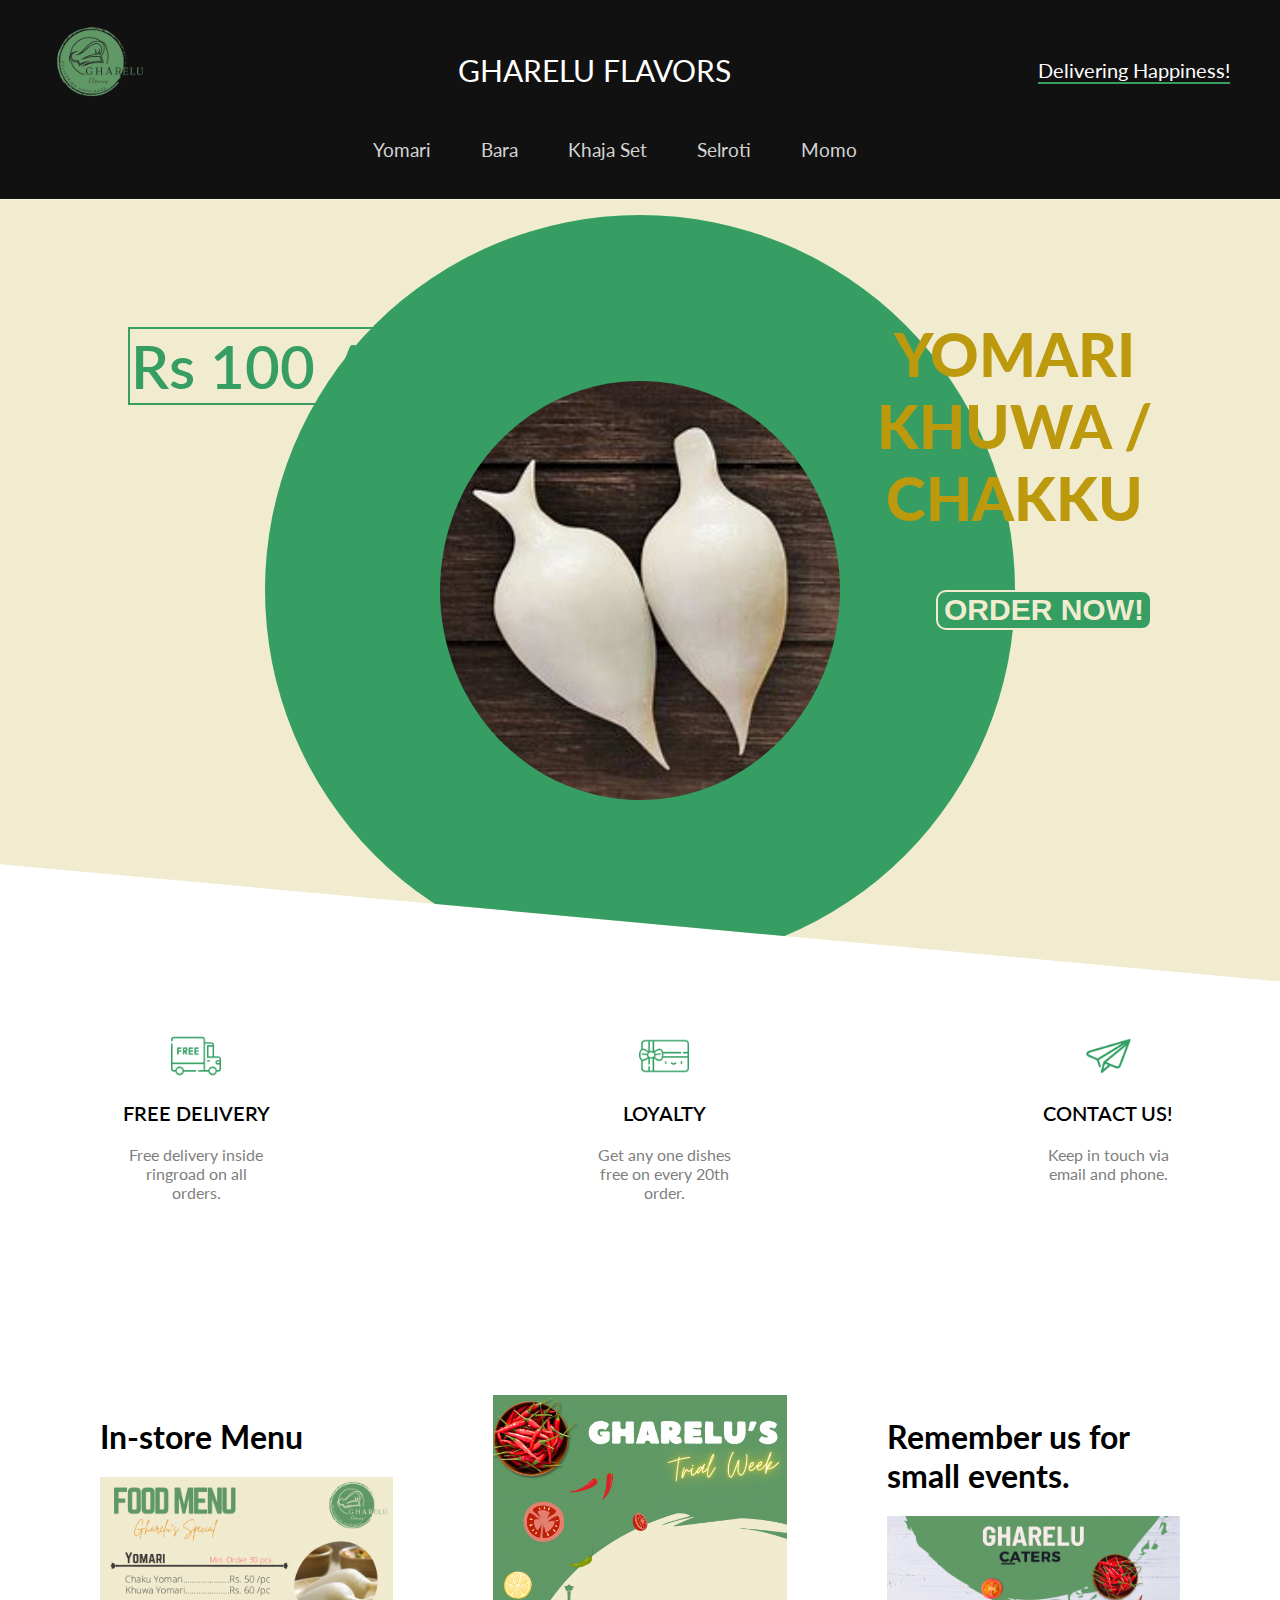
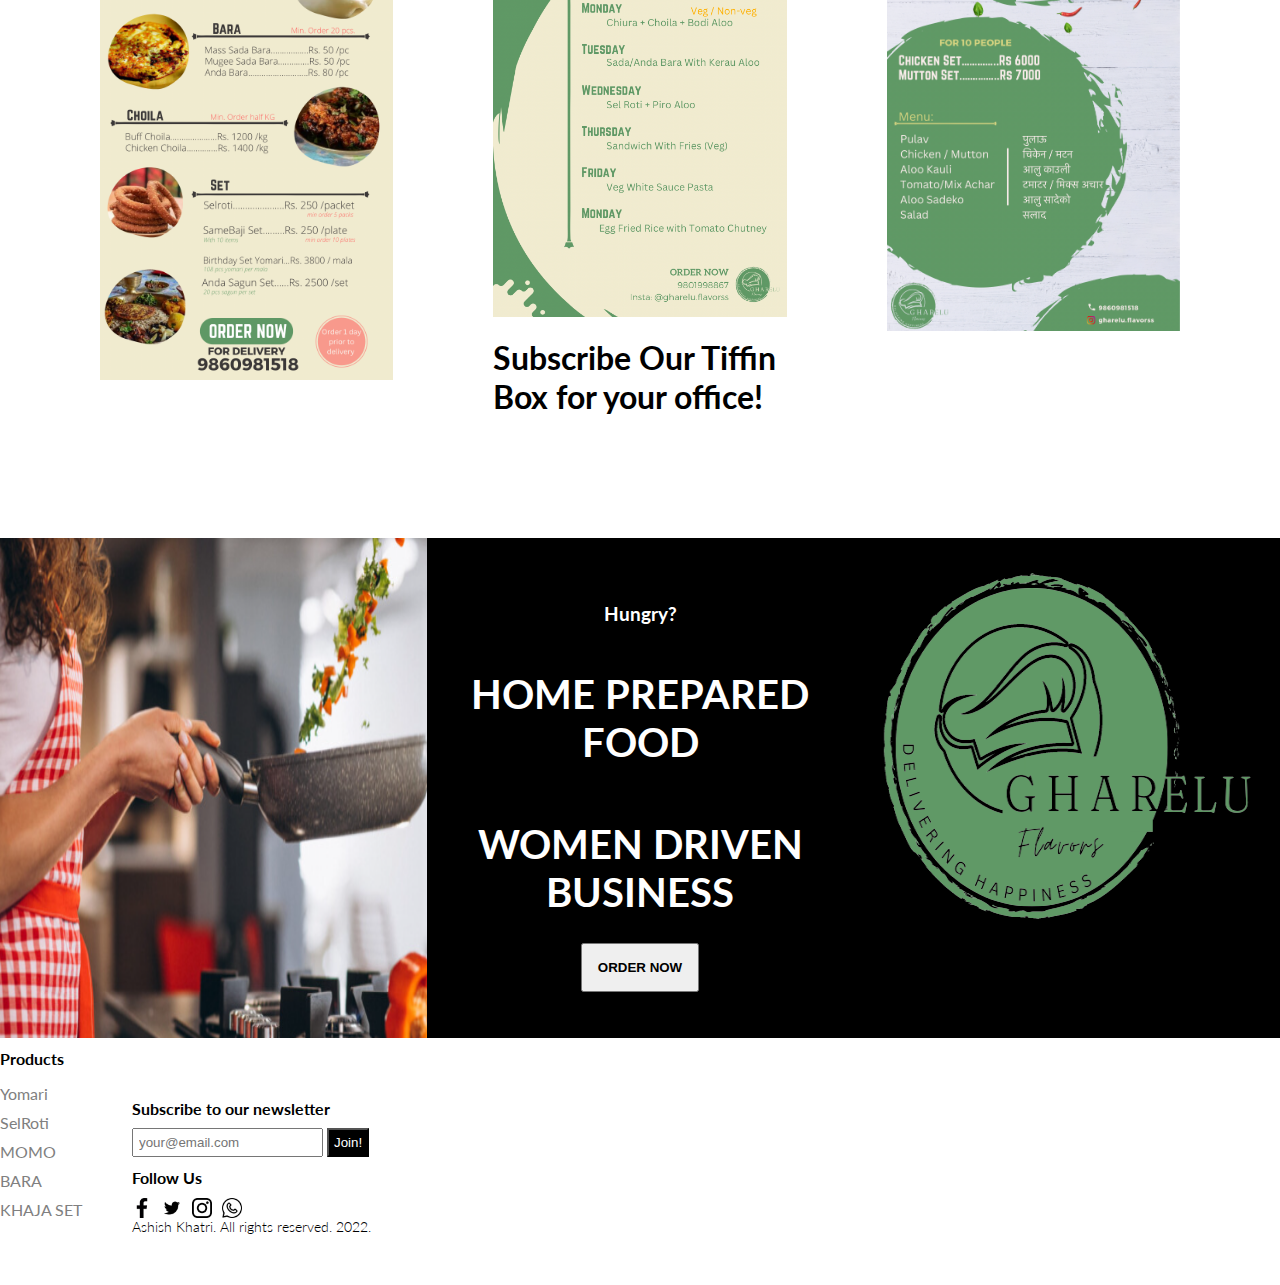
<file: index.html>
<html lang="en">

<head>
    <meta charset="UTF-8">
    <meta http-equiv="X-UA-Compatible" content="IE=edge">
    <meta name="viewport" content="width=device-width, initial-scale=1.0">
    <link
        href="https://fonts.googleapis.com/css2?family=Lato:ital,wght@0,100;0,300;0,400;0,700;0,900;1,100;1,300;1,400;1,700;1,900&display=swap"
        rel="stylesheet">
    <link rel="stylesheet" href="style.css">
    <title>Gharelu Flavors</title>
</head>

<body>
    <nav id="nav">
        <div class="navTop">
            <div class="navItem">
                <img src="./img/Logo.png" alt="" height="100" width="100">
            </div>
            <div class="navItem">
                <a class="home" href="index.html">GHARELU FLAVORS</a>
            </div>
            <div class="navItem">
                <span class="limitedOffer">Delivering Happiness!</span>
            </div>
        </div>
        <div class="navBottom">
            <h3 class="menuItem">Yomari</h3>
            <h3 class="menuItem">Bara</h3>
            <h3 class="menuItem">Khaja Set</h3>
            <h3 class="menuItem">Selroti</h3>
            <h3 class="menuItem">Momo</h3>
        </div>
    </nav>
    <div class="slider">
        <div class="sliderWrapper">
            <div class="sliderItem">
                <img src="./img/yomari.jfif" alt="" class="sliderImg" width="400">
                <div class="sliderBg"></div>
                <h1 class="sliderTitle">YOMARI</br> KHUWA /<br/> CHAKKU</h1>
                <h2 class="sliderPrice">Rs 100 /pc</h2>
                <a href="./Product/index.html">
                    <button class="buyButton">ORDER NOW!</button>
                </a>
            </div>
            <div class="sliderItem">
                <img src="./img/Bara.jfif" alt="" class="sliderImg" width="400">
                <div class="sliderBg"></div>
                <h1 class="sliderTitle">BARA</br> EGG /</br> PLAIN</h1>
                <h2 class="sliderPrice">Rs 70 /pc</h2>
                <a href="./Product/index.html">
                    <button class="buyButton">ORDER NOW!</button>
                </a>
            </div>
            <div class="sliderItem">
                <img src="./img/Khaja.jfif" alt="" class="sliderImg" width="400">
                <div class="sliderBg"></div>
                <h1 class="sliderTitle">NEWARI</br> KHAJA</br> SET</h1>
                <h2 class="sliderPrice">Rs 300 </h2>
                <a href="./Product/index.html">
                    <button class="buyButton">ORDER NOW!</button>
                </a>
            </div>
            <div class="sliderItem">
                <img src="./img/Sel.jfif" alt="" class="sliderImg" width="400">
                <div class="sliderBg"></div>
                <h1 class="sliderTitle">SELROTI</br> PACK</br> 12PC</h1>
                <h2 class="sliderPrice">Rs 300</h2>
                <a href="./Product/index.html">
                    <button class="buyButton">ORDER NOW!</button>
                </a>
            </div>
            <div class="sliderItem">
                <img src="./img/Momo.jpg" alt="" class="sliderImg">
                <div class="sliderBg"></div>
                <h1 class="sliderTitle">MOMO</br> STEAM/</br> FRIED</h1>
                <h2 class="sliderPrice">Rs 200</h2>
                <a href="./Product/index.html">
                    <button class="buyButton">ORDER NOW!</button>
                </a>
            </div>
        </div>
    </div>
   
    <div class="features">
        <div class="feature">
            <img src="./img/shipping.png" alt="" class="featureIcon">
            <span class="featureTitle">FREE DELIVERY</span>
            <span class="featureDesc">Free delivery inside ringroad on all orders.</span>
        </div>
        <div class="feature">
            <img class="featureIcon" src="./img/gift.png" alt="">
            <span class="featureTitle">LOYALTY</span>
            <span class="featureDesc">Get any one dishes free on every 20th order.</span>
        </div>
        <div class="feature">
            <img class="featureIcon" src="./img/contact.png" alt="">
            <span class="featureTitle">CONTACT US!</span>
            <span class="featureDesc">Keep in touch via email and phone.</span>
        </div>
    </div>
    <div class="gallery">
        <div class="galleryItem">
            <h1 class="galleryTitle">In-store Menu</h1>
            <img src="./img/m1.png"
                alt="" class="galleryImg">
        </div>
        <div class="galleryItem">
            <img src="./img/m2.png"
                alt="" class="galleryImg">
            <h1 class="galleryTitle">Subscribe Our Tiffin Box for your office!</h1>
        </div>
        <div class="galleryItem">
            <h1 class="galleryTitle">Remember us for small events.</h1>
            <img src="./img/m3.png"
                alt="" class="galleryImg">
        </div>
    </div>
    <div class="newSeason">
        <div class="nsItem">
            <img src="./img/c2.png"
                alt="" class="nsImg">
        </div>
        <div class="nsItem">
            <h3 class="nsTitleSm">Hungry?</h3>
            <h1 class="nsTitle">HOME PREPARED FOOD</h1>
            <h1 class="nsTitle">WOMEN DRIVEN BUSINESS</h1>
            <a href="./Product/index.html">
                <button class="nsButton">ORDER NOW</button>
            </a>
        </div>
        <div class="nsItem">
            <img src="./img/Logo.png"
                alt="" class="nsImg">
        </div>
    </div>
    <footer>
            <div class="footerMenu">
                <h1 class="fMenuTitle">Products</h1>
                <ul class="fList">
                    <li class="fListItem">Yomari</li>
                    <li class="fListItem">SelRoti</li>
                    <li class="fListItem">MOMO</li>
                    <li class="fListItem">BARA</li>
                    <li class="fListItem">KHAJA SET</li>
                </ul>
            </div>
        </div>
        <div class="footerRight">
            <div class="footerRightMenu">
                <h1 class="fMenuTitle">Subscribe to our newsletter</h1>
                <div class="fMail">
                    <input type="text" placeholder="your@email.com" class="fInput">
                    <button class="fButton">Join!</button>
                </div>
            </div>
            <div class="footerRightMenu">
                <h1 class="fMenuTitle">Follow Us</h1>
                <div class="fIcons">
                    <img src="./img/facebook.png" alt="" class="fIcon">
                    <img src="./img/twitter.png" alt="" class="fIcon">
                    <img src="./img/instagram.png" alt="" class="fIcon">
                    <img src="./img/whatsapp.png" alt="" class="fIcon">
                </div>
            </div>
            <div class="footerRightMenu">
                <span class="copyright">Ashish Khatri. All rights reserved. 2022.</span>
            </div>
        </div>
    </footer>
    <script src="./app.js"></script>
</body>

</html>
</file>
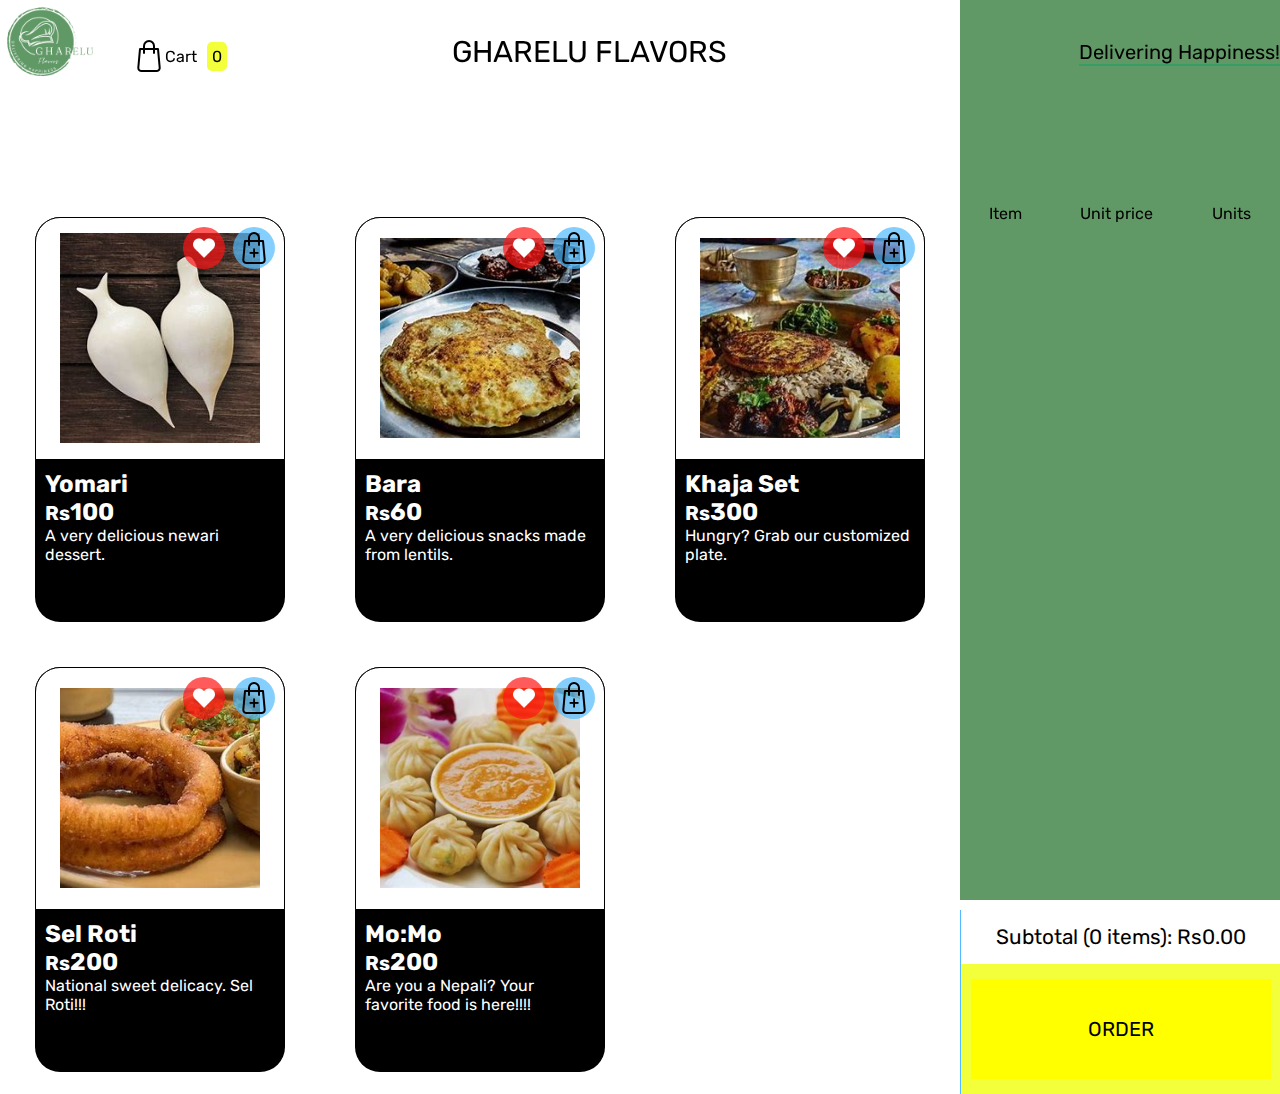
<file: Product/index.html>
<!DOCTYPE html>
<html lang="en">
<head>
    <meta charset="UTF-8">
    <meta http-equiv="X-UA-Compatible" content="IE=edge">
    <link rel="shortcut icon" href="#">
    <meta name="viewport" content="width=device-width, initial-scale=1.0">
    <title>Product</title>
    <link rel="stylesheet" href="style.css">
    <link rel="stylesheet" href="https://cdn.jsdelivr.net/npm/bootstrap-icons@1.5.0/font/bootstrap-icons.css">
</head>
<body>
    <div class="navTop">
        <div class="navItem">
            <img src="../img/Logo.png" alt="" height="100" width="100">
        </div>
        <div class="navItem">
            <a class="home" href="../index.html">GHARELU FLAVORS</a>
        </div>
        <div class="navItem">
            <span class="limitedOffer">Delivering Happiness!</span>
        </div>
    </div>
    <div class="app-container">
        <div class="app-bg">
            <div class="left-side"></div>
            <div class="right-side"></div>
        </div>
        <header>
            <div class="shopping-bag">
                <a href="./index.html.html">
                    <img src="./icons/bag.png" alt="cart">
                    Cart
                    <div class="total-items-in-cart">
                        0
                    </div>
                </a>
            </div>
        </header>
    </div>
    <div class="products-list">
        <div class="products">
            <!-- render porducts here -->
        </div>
        <div class="cart">
            <div class="cart-header">
                <div class="column1">Item</div>
                <div class="column2">Unit price</div>
                <div class="column3">Units</div>
            </div>
            <div class="cart-items">
                <!-- render cart items here -->
            </div>
            <div class="cart-footer">
                <div class="subtotal">
                    Subtotal (0 items): Rs0
                </div>
                <div class="checkout">
                    <button class="checkoutbtn">ORDER</button>
                </div>
            </div>
        </div>
    </div>
    <div class="payment">
        <h1 class="payTitle">Personal Information</h1>
        <label>Name and Surname</label>
        <input type="text" placeholder="Jai Shree Ram" class="payInput">
        <label>Phone Number</label>
        <input type="text" placeholder="+977 9841816619" class="payInput">
        <label>Address</label>
        <input type="text" placeholder="Chandragiri 12 Chundevi Chowk" class="payInput">
        <h1 class="payTitle">Card Information</h1>
        <div class="cardIcons">
            <img src="../img/visa.png" width="40" alt="" class="cardIcon">
            <img src="../img/master.png" alt="" width="40" class="cardIcon">
        </div>
        <input type="password" class="payInput" placeholder="Card Number">
        <div class="cardInfo">
            <input type="text" placeholder="mm" class="payInput sm">
            <input type="text" placeholder="yyyy" class="payInput sm">
            <input type="text" placeholder="cvv" class="payInput sm">
        </div>
        <button class="payButton">Checkout!</button>
        <span class="close1">X</span>
    </div>
    <div class="thanks">
        <h1 class="thanksTitle">Thank You For Ordering.</h1>
        <img src="./img/namaste.png">
        <button class="okay">OK</button>
        <span class="close2">X</span>
    </div>

    <script>
        const porductsListEl = document.querySelector(".products-list");
        const seeMoreBtn = document.querySelector(".see-more-btn");

        seeMoreBtn.addEventListener('click', () => {
            porductsListEl.scrollIntoView({behavior: "smooth"})
        })
    </script>

    <script src="./products.js"></script>
    <script src="./app.js"></script>
</body>
</html>
</file>
<file: style.css>
html {
  scroll-behavior: smooth;
}

body {
  font-family: "Lato", sans-serif;
  padding: 0;
  margin: 0;
}

nav {
  background-color: #111;
  color: white;
  padding: 20px 50px;
}
.home{
  background-color: #111;
  border: none;
  color: white;
  font-size: 30px;
  text-decoration-line: none;
}
.home:hover{
  color: #369e62;
}
.navTop {
  display: flex;
  align-items: center;
  justify-content: space-between;
}



.limitedOffer {
  font-size: 20px;
  border-bottom: 2px solid #369e62;
  cursor: pointer;
}

.navBottom {
  display: flex;
  align-items: center;
  justify-content: center;
}

.menuItem {
  margin-right: 50px;
  cursor: pointer;
  color: lightgray;
  font-weight: 400;
}
.menuItem:hover{
  color:#369e62;
}

.slider {
  background-color: #F1ECD0;
  clip-path: polygon(0 0, 100% 0, 100% 100%, 0 85%);
  overflow: hidden;
}

.sliderWrapper {
  display: flex;
  width: 500vw;
  transition: all 1.5s ease-in-out;
}

.sliderItem {
  width: 100vw;
  display: flex;
  align-items: center;
  justify-content: center;
  position: relative;
}

.sliderBg {
  width: 750px;
  height: 750px;
  border-radius: 50%;
  position: absolute;
}

.sliderImg {
  z-index: 1;
  border-radius: 50%;
}

.sliderTitle {
  position: absolute;
  top: 10%;
  right: 10%;
  font-size: 60px;
  font-weight: 900;
  text-align: center;
  color: rgb(188, 153, 13);
  z-index: 1;
}

.sliderPrice {
  position: absolute;
  top: 10%;
  left: 10%;
  font-size: 60px;
  font-weight: 600;
  text-align: center;
  color: #369e62;
  border: 2px solid #369e62;
  padding: 1px;
  z-index: 1;
}

.buyButton {
  position: absolute;
  top: 50%;
  right: 10%;
  font-size: 30px;
  font-weight: 900;
  color: #F1ECD0;
  border: 2px solid #F1ECD0;
  background-color: #369e62;
  border-radius: 10px;
  z-index: 1;
  cursor: pointer;
}

.buyButton:hover {
  background-color: #F1ECD0;
  color: #369e62;
  border: 2px solid #369e62;
}

.sliderItem .sliderBg {
  background-color: #369e62;
}


.sliderItem .sliderPrice {
  color: #369e62;
}

.features {
  display: flex;
  align-items: center;
  justify-content: space-between;
  padding: 50px;
}

.feature {
  display: flex;
  flex-direction: column;
  align-items: center;
  text-align: center;
}

.featureIcon {
  width: 50px;
  height: 50px;
}

.featureTitle {
  font-size: 20px;
  font-weight: 600;
  margin: 20px;
}

.featureDesc {
  color: gray;
  width: 50%;
  height: 100px;
}


.gallery {
  padding: 50px;
  display: flex;
}

.galleryItem {
  flex: 1;
  padding: 50px;
}

.galleryImg {
  width: 100%;
}

.newSeason {
  display: flex;
}

.nsItem {
  flex: 1;
  background-color: black;
  color: white;
  display: flex;
  flex-direction: column;
  align-items: center;
  justify-content: center;
  text-align: center;
}

.nsImg {
  width: 100%;
  height: 500px;
}

.nsTitle {
  font-size: 40px;
}

.nsButton {
  padding: 15px;
  font-weight: 600;
  cursor: pointer;
}

footer {
  display: flex;
}

.footerLeft {
  flex: 2;
  display: flex;
  justify-content: space-between;
  padding: 50px;
}

.fMenuTitle {
  font-size: 16px;
}

.fList {
  padding: 0;
  list-style: none;
}

.fListItem {
  margin-bottom: 10px;
  color: gray;
  cursor: pointer;
}

.footerRight {
  flex: 1;
  padding: 50px;
  display: flex;
  flex-direction: column;
  justify-content: space-between;
}

.fInput {
  padding: 5px;
}

.fButton {
  padding: 5px;
  background-color: black;
  color: white;
}

.fIcons{
  display: flex;
}

.fIcon{
  width: 20px;
  height: 20px;
  margin-right: 10px;
}

.copyright{
  font-weight: 300;
  font-size: 14px;
}

@media screen and (max-width:480px) {
  nav{
    padding: 20px;
  }

  .search{
    display: none;
  }

  .navBottom{
    flex-wrap: wrap;
  }

  .menuItem{
    margin: 20px;
    font-weight: 700;
    font-size: 20px;
  }

  .slider{
    clip-path: none;
  }

  .sliderImg{
    width: 90%;
  }

  .sliderBg{
    width: 100%;
    height: 100%;
  }

  .sliderTitle{
    display: none;
  }

  .sliderPrice{
    top: unset;
    bottom: -50;
    left: 0;
    background-color: lightgrey;
  }

  .buyButton{
    right: 0;
    top: 0;
  }

  .features{
    flex-direction: column;
  }

  .product{
    clip-path: none ;
    display: flex;
    flex-direction: column;
    align-items: center;
  }

  .productImg{
    width: 80%;
  }

  .productDetails{
    width: 100%;
    padding: 0;
    display: flex;
    flex-direction: column;
    align-items: center;
    text-align: center;
    position: relative;
    top: 0;
  }

  .productTitle{
    font-size: 50px;
    margin: 0;
  }

  .gallery{
    display: none;
  }

  .newSeason{
    flex-direction: column;
  }

  .nsItem:nth-child(2){
    padding: 50px;
  }

  footer{
    flex-direction: column;
    align-items: center;
  }

  .footerLeft{
    padding: 20px;
    width: 90%;
  }

  .footerRight{
    padding: 20px;
    width: 90%;
    align-items: center;
    background-color: whitesmoke;
  }

  .payment{
    width: 90%;
    padding: 20px;
  }
}
.card{
  display: flex;
  flex-direction: column;
  align-items: center;
  justify-content: center;
}
</file>
<file: Product/style.css>
/* import fonts */
@import url("https://fonts.googleapis.com/css2?family=Rubik&display=swap");

/* VARIABLES */
:root {
  --bg-color: #fff;
  --link-color: #000;
  --link-size: 1.1rem;
  --right-side-bg-color: 81, 187, 254;
}

/* General CSS */
* {
  padding: 0;
  margin: 0;
  box-sizing: border-box;
  font-family: Rubik;
}

html {
  font-size: 16px;
  overflow-x: hidden;
}

a {
  text-decoration: none;
  color: #000;
}

/* APP CONTAINER */
.app-container {
  width: 100vw;
  height: 10vh;
}

/* APP BG */
.app-bg {
  position: fixed;
  top: 0;
  left: 0;
  width: 100vw;
  height: 100vh;
  display: flex;
  z-index: -1;
}
.app-bg .left-side {
  background-color: rgb(255, 255, 255);
  width: 75%;
  height: 100%;
}
.app-bg .right-side {
  background-color: #609966;
  width: 25%;
  height: 100%;
}

/* HEADER */
header {
  width: 100%;
  height: 100px;

  padding: 30px 10%;
  display: flex;
  justify-content: space-between;

  position: fixed;
  top: 0;
  left: 0;

  z-index: 99;
}

/* HEADER -> SHOOPING BAG */
.shopping-bag {
  padding: 10px 5px;
}
.shopping-bag a {
  display: flex;
  align-items: center;
}
.shopping-bag a img {
  width: 32px;
  height: 32px;
}
.shopping-bag .total-items-in-cart {
  margin-left: 10px;
  padding: 5px;
  background-color: rgb(242, 255, 58);
  border-radius: 5px;
}


/* products list */
.products-list {
  width: 100vw;
  height: 100vh;

  display: flex;
}

/* PRODUCTS */
.products {
  height: 100%;
  width: 75%;

  display: grid;
  grid-template-rows: 1fr 1fr;
  grid-template-columns: repeat(3, 3fr);
}
.products img {
  width: 200px;
}
.products .item {
  display: flex;
  align-items: center;
  justify-content: center;
  flex-direction: column;
  width: 100%;
  height: 100%;
}
.products .item .item-container {
  width: 250px;
  height: 90%;
  background-color: #000;

  border-radius: 25px;

  position: relative;
}
.products .item .item-container .item-img {
  width: 100%;
  height: 60%;

  background-color: white;

  border: 1px solid #000;
  border-radius: 25px 25px 0 0;

  display: flex;
  justify-content: center;
  align-items: center;
}
.products .item .item-container .desc {
  width: 100%;
  color: #fff;

  padding: 10px;
}
.products .item .item-container .add-to-cart {
  background-color: rgba(var(--right-side-bg-color), 0.7);
  /* background-color: rgb(242, 255, 58); */

  display: flex;
  justify-content: center;
  align-items: center;

  position: absolute;
  top: 10px;
  right: 10px;

  padding: 5px;

  border-radius: 50%;

  cursor: pointer;
}
.products .item .item-container .add-to-wishlist {
  background-color: rgba(255, 21, 21, 0.7);

  display: flex;
  justify-content: center;
  align-items: center;

  position: absolute;
  top: 10px;
  right: 60px;

  padding: 5px;

  border-radius: 50%;

  cursor: pointer;
}
.products .item .item-container .add-to-cart img {
  width: 32px;
  height: 32px;
}
.products .item .item-container .add-to-wishlist img {
  width: 32px;
  height: 32px;

  padding: 5px;
}
/* CART */
.cart {
  height: 100%;
  width: 25%;

  position: relative;
}
/* cart header */
.cart-header {
  display: flex;
  justify-content: space-around;
  padding: 10px 0;
}
/* cart items */
.cart-items {
  max-height: calc(100vh - 247px);
  overflow-y: auto;
  overflow-x: hidden;
}
/* cart item */
.cart-item {
  display: flex;
  justify-content: space-around;
  padding: 10px 0;
}
.cart-item div {
  display: flex;
  align-items: center;
  justify-content: center;
}
/* item info */
.cart-item .item-info {
  flex: 1;
  background-color: rgba(255, 255, 255, 0.6);

  border-radius: 0 10px 10px 0;

  padding: 10px;
}
.cart-item .item-info:hover {
  background-color: rgba(255, 0, 0, 0.6);
  cursor: pointer;
}
.cart-item .item-info img {
  width: 75px;
}
/* unit price */
.cart-item .unit-price {
  flex: 1;
  font-size: 1.2rem;
}
/* units */
.cart-item .units {
  flex: 1;
}
.cart-item .units .number {
  margin: 0 10px;

  font-size: 1.2rem;
}
.cart-item .units .btn {
  width: 20px;
  height: 20px;

  background-color: rgb(242, 255, 58);

  border-radius: 50%;

  font-weight: bold;

  cursor: pointer;

  -webkit-user-select: none; /* Chrome all / Safari all */
  -moz-user-select: none; /* Firefox all */
  -ms-user-select: none; /* IE 10+ */
}

/* cart footer */
.cart-footer {
  width: 100%;
  background-color: rgb(255, 21, 21);
  position: absolute;
  bottom: 0;
  left: 0;

  border-left: 1px solid rgb(var(--right-side-bg-color));
}
.cart-footer div {
  display: flex;
  align-items: center;
  justify-content: center;

  padding: 15px 0;

  font-size: 1.3rem;
}
.cart-footer .subtotal {
  background-color: white;
}
.cart-footer .checkout {
  background-color: rgb(242, 255, 58);

  cursor: pointer;
}

.navTop {
  display: flex;
  align-items: center;
  justify-content: space-between;
}
.home{
  background-color: transparent;
  border: none;
  color: #000;
  font-size: 30px;
  text-decoration-line: none;
}
.home:hover{
  color: #369e62;
}
.limitedOffer {
  font-size: 20px;
  border-bottom: 2px solid #369e62;
  cursor: pointer;
}
/* Payment */
.payment {
  width: 500px;
  height: 500px;
  background-color: white;
  position: absolute;
  top: 0;
  bottom: 0;
  left: 0;
  right: 0;
  margin: auto;
  padding: 10px 50px;
  display: none;
  flex-direction: column;
  -webkit-box-shadow: 0px 0px 13px 2px rgba(0, 0, 0, 0.3);
  box-shadow: 0px 0px 13px 2px rgba(0, 0, 0, 0.3);
}

.payTitle {
  font-size: 20px;
  color: lightgray;
}

label {
  font-size: 14px;
  font-weight: 300;
}

.payInput {
  padding: 10px;
  margin: 10px 0px;
  border: none;
  border-bottom: 1px solid gray;
}

.payInput::placeholder {
  color: rgb(163, 163, 163);
}

.cardIcons {
  display: flex;
}

.cardIcon {
  margin-right: 10px;
}

.cardInfo {
  display: flex;
  justify-content: space-between;
}

.sm {
  width: 30%;
}

.payButton {
  height: 40px;
  bottom: -40;
  width: 100%;
  left: 0;
  -webkit-box-shadow: 0px 0px 13px 2px rgba(0, 0, 0, 0.3);
  box-shadow: 0px 0px 13px 2px rgba(0, 0, 0, 0.3);
  background-color: #369e62;
  color: white;
  border: none;
  cursor: pointer;
}

.close1 {
  width: 20px;
  height: 20px;
  position: absolute;
  background-color: gray;
  color: white;
  top: 10px;
  right: 10px;
  display: flex;
  align-items: center;
  justify-content: center;
  cursor: pointer;
  padding: 2px;
}
.close2 {
  width: 20px;
  height: 20px;
  position: absolute;
  background-color: gray;
  color: white;
  top: 10px;
  right: 10px;
  display: flex;
  align-items: center;
  justify-content: center;
  cursor: pointer;
  padding: 2px;
}
.checkoutbtn{
  border: none;
  background-color: yellow;
  font-size: 20px;
  height: 100px;
  width: 300px;
}
/* Thanks */
.thanks {
  width: 500px;
  height: 500px;
  background-color: white;
  position: absolute;
  top: 0;
  bottom: 0;
  left: 0;
  right: 0;
  margin: auto;
  padding: 10px 50px;
  display: none;
  flex-direction: column;
  -webkit-box-shadow: 0px 0px 13px 2px rgba(0, 0, 0, 0.3);
  box-shadow: 0px 0px 13px 2px rgba(0, 0, 0, 0.3);
}
</file>
